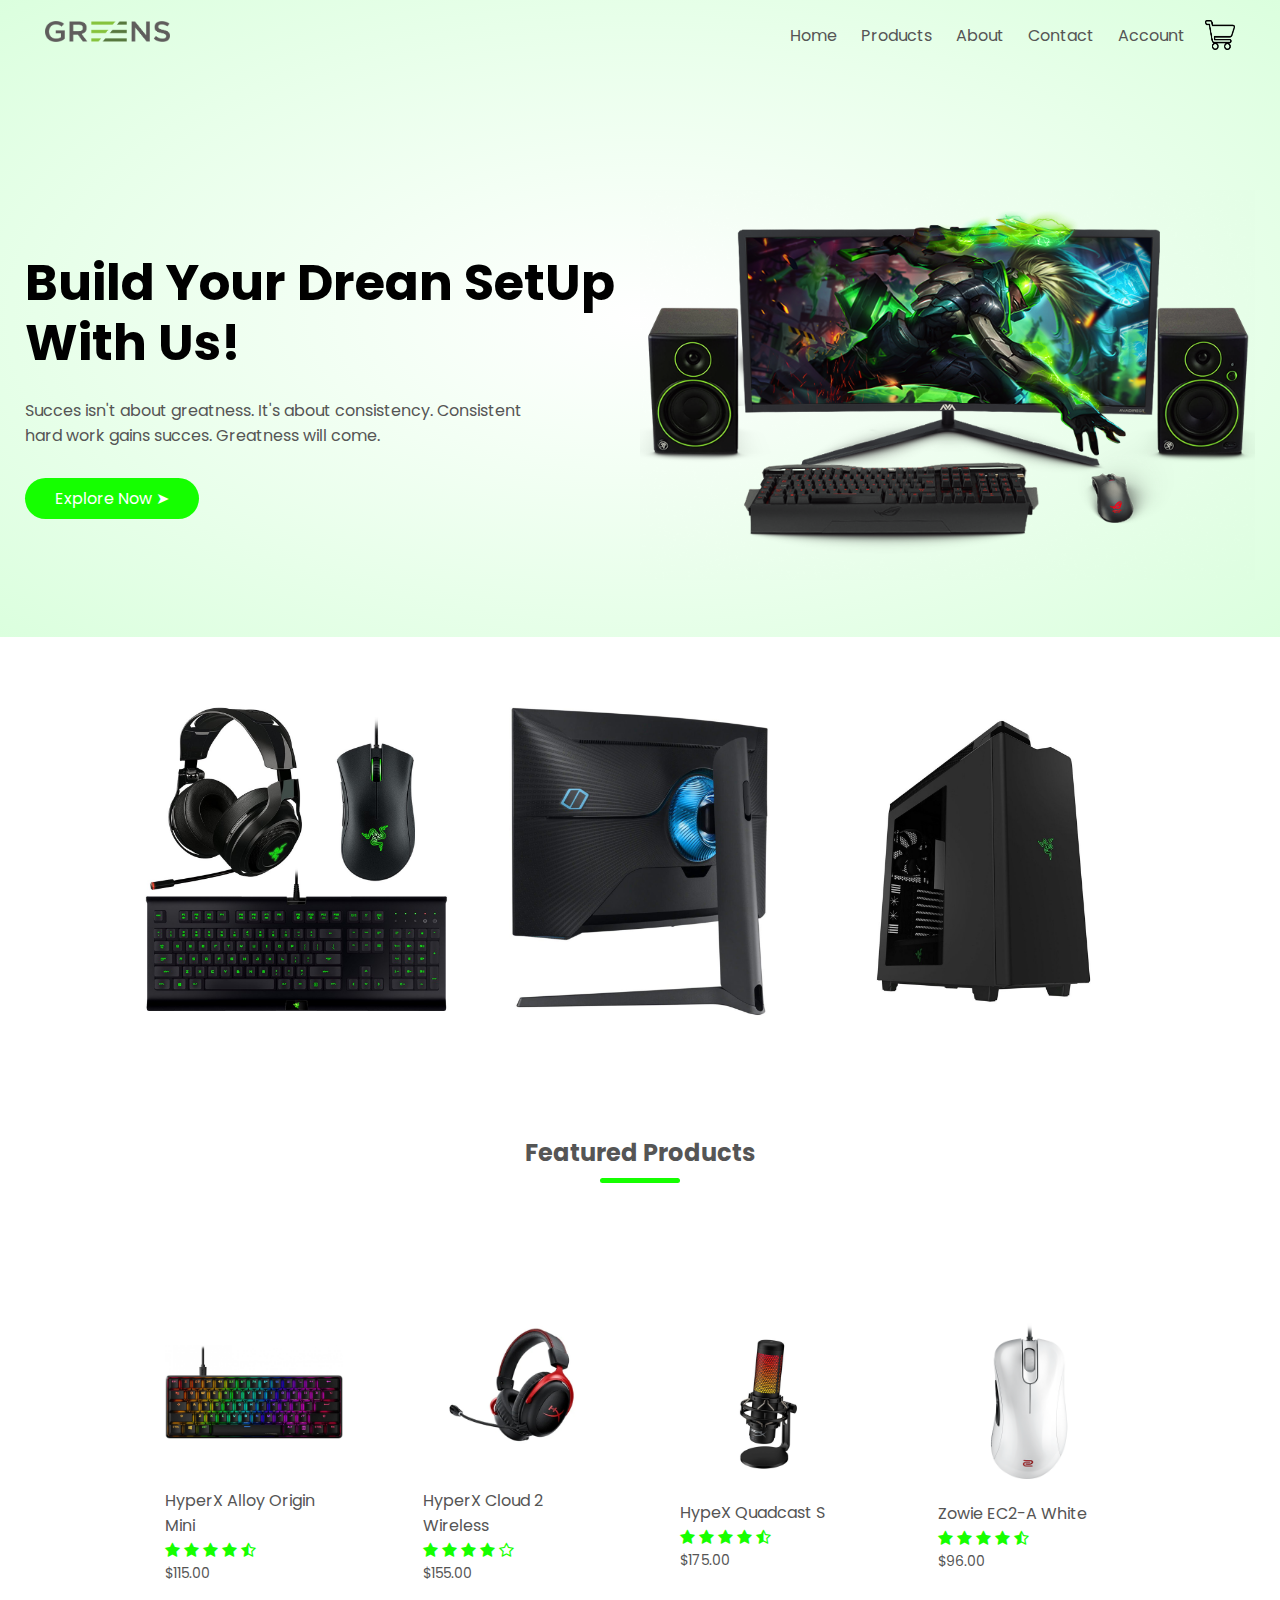
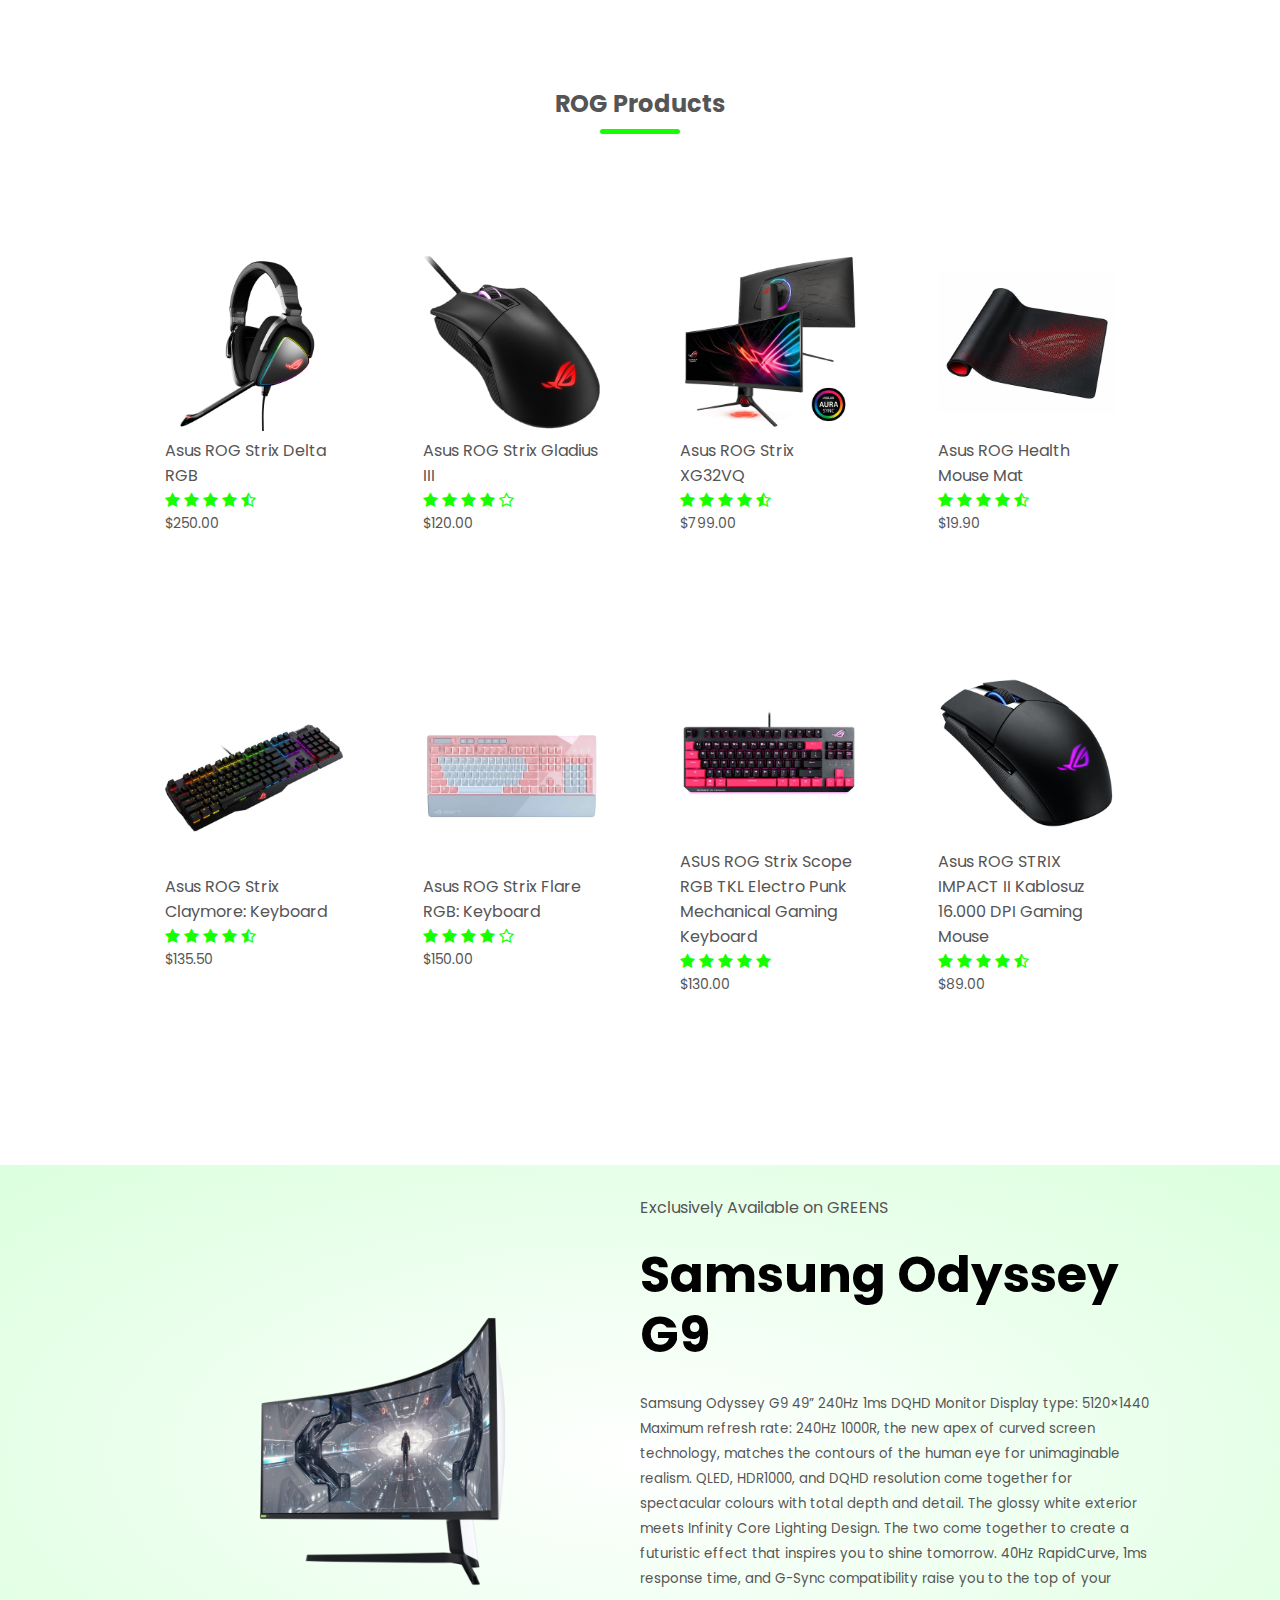
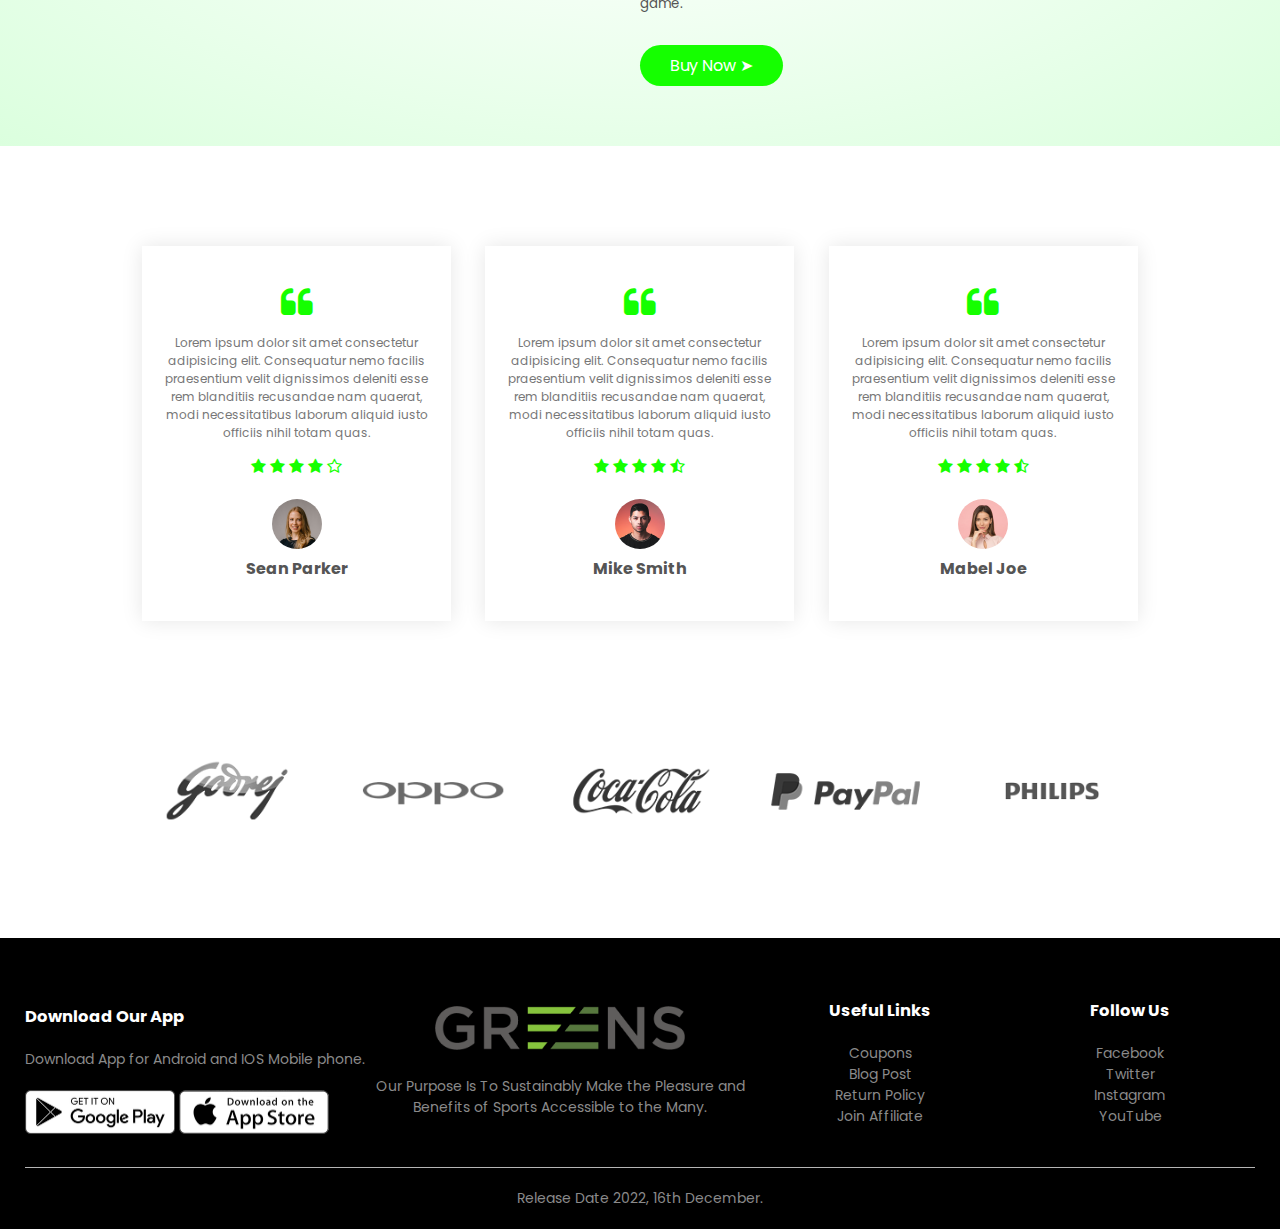
<file: New Web/index.html>
<!DOCTYPE html>
<html lang="en">
<head>
    <meta charset="UTF-8">
    <meta name="viewport" content="width=device-width, initial-scale=1.0">
    <link rel="stylesheet" href="style.css">
    <meta http-equiv="X-UA-Compatible" content="IE=edge">
    <meta name="viewport" content="width=device-width, initial-scale=1.0">
    <title> GREENS | Ecomerce Website Design </title>
    <link rel="preconnect" href="https://fonts.googleapis.com">
    <link href="https://fonts.googleapis.com/css2?family=Poppins:wght@300;400;500;600;700&family=Rubik:wght@300&display=swap" rel="stylesheet">
    <link rel="stylesheet" href="https://stackpath.bootstrapcdn.com/font-awesome/4.7.0/css/font-awesome.min.css">
</head>
<body>
    <div class="header">
    <div class="container">
       <div class="navbar">
        <div class="logo">
            <a href="index.html"><img src="images/logo.png" width="125px"></a>
        </div>
        <nav>
            <ul id="MenuItems">
                <li><a href="">Home</a></li>
                <li><a href="">Products</a></li>
                <li><a href="">About</a></li>
                <li><a href="contact.html">Contact</a></li>
                <li><a href="">Account</a></li>
            </ul>
        </nav>
        <img src="images/cart.png" width=30px height=30px>
        <img src="images/menu.png" class="menu-icon" onclick="menutoggle()">
  </div>
     <div class="row">
        <div class="col-2">
            <h1>Build Your Drean SetUp<br>With Us!</h1>
            <p>Succes isn't about greatness. It's about consistency. Consistent<br>hard work gains succes. Greatness 
            will come.</p>
            <a href="#" class="btn">Explore Now &#10148;</a>
        </div>
        <div class="col-2">
            <img src="images/image1.png">
        </div>
    </div>
    </div>
    </div>

    <!---------- featured categories ---------->
       <div class="categories">
        <div class="small-container">
            <div class="row">
                <div class="col-3">
                    <img src="images/category-1.jpg">
                </div>
                <div class="col-3">
                    <img src="images/category-2.jpg">
                </div>
                <div class="col-3">
                    <img src="images/category-3.jpg">
                </div>
            </div>
        </div>
    </div>
<!------- featured products -------->
    <div class="small-container">
        <h2 class="title">Featured Products</h2>
        <div class="row">
            <div class="col-4">
                <img src="images/product-1.jpg">
                <h4>HyperX Alloy Origin Mini</h4>
                <div class="rating">
                    <i class="fa fa-star"></i>
                    <i class="fa fa-star"></i>
                    <i class="fa fa-star"></i>
                    <i class="fa fa-star"></i>
                    <i class="fa fa-star-half-o"></i>
                </div>
                <p>$115.00</p>
            </div>
            <div class="col-4">
                <img src="images/product-2.jpg">
                <h4>HyperX Cloud 2 Wireless</h4>
                <div class="rating">
                    <i class="fa fa-star"></i>
                    <i class="fa fa-star"></i>
                    <i class="fa fa-star"></i>
                    <i class="fa fa-star"></i>
                    <i class="fa fa-star-o"></i>
                </div>
                <p>$155.00</p>
            </div>
            <div class="col-4">
                <img src="images/product-3.jpg">
                <h4> HypeX Quadcast S</h4>
                <div class="rating">
                    <i class="fa fa-star"></i>
                    <i class="fa fa-star"></i>
                    <i class="fa fa-star"></i>
                    <i class="fa fa-star"></i>
                    <i class="fa fa-star-half-o"></i>
                </div>
                <p>$175.00</p>
            </div>
            <div class="col-4">
                <img src="images/product-4.jpg">
                <h4>Zowie EC2-A White</h4>
                <div class="rating">
                    <i class="fa fa-star"></i>
                    <i class="fa fa-star"></i>
                    <i class="fa fa-star"></i>
                    <i class="fa fa-star"></i>
                    <i class="fa fa-star-half-o"></i>
                </div>
                <p>$96.00</p>
            </div>
        </div>
        <h2 class="title">ROG Products</h2>
        <div class="row">
            <div class="col-4">
                <img src="images/product-5.jpg">
                <h4>Asus ROG Strix Delta RGB</h4>
                <div class="rating">
                    <i class="fa fa-star"></i>
                    <i class="fa fa-star"></i>
                    <i class="fa fa-star"></i>
                    <i class="fa fa-star"></i>
                    <i class="fa fa-star-half-o"></i>
                </div>
                <p>$250.00</p>
            </div>
            <div class="col-4">
                <img src="images/product-6.jpg">
                <h4>Asus ROG Strix Gladius III</h4>
                <div class="rating">
                    <i class="fa fa-star"></i>
                    <i class="fa fa-star"></i>
                    <i class="fa fa-star"></i>
                    <i class="fa fa-star"></i>
                    <i class="fa fa-star-o"></i>
                </div>
                <p>$120.00</p>
            </div>
            <div class="col-4">
                <img src="images/product-7.jpg">
                <h4>Asus ROG Strix XG32VQ</h4>
                <div class="rating">
                    <i class="fa fa-star"></i>
                    <i class="fa fa-star"></i>
                    <i class="fa fa-star"></i>
                    <i class="fa fa-star"></i>
                    <i class="fa fa-star-half-o"></i>
                </div>
                <p>$799.00</p>
            </div>
            <div class="col-4">
                <img src="images/product-8.jpg">
                <h4>Asus ROG Health Mouse Mat</h4>
                <div class="rating">
                    <i class="fa fa-star"></i>
                    <i class="fa fa-star"></i>
                    <i class="fa fa-star"></i>
                    <i class="fa fa-star"></i>
                    <i class="fa fa-star-half-o"></i>
                </div>
                <p>$19.90</p>
            </div>
            <div class="col-4">
                <img src="images/product-9.jpg">
                <h4>Asus ROG Strix Claymore: Keyboard</h4>
                <div class="rating">
                    <i class="fa fa-star"></i>
                    <i class="fa fa-star"></i>
                    <i class="fa fa-star"></i>
                    <i class="fa fa-star"></i>
                    <i class="fa fa-star-half-o"></i>
                </div>
                <p>$135.50</p>
            </div>
            <div class="col-4">
                <img src="images/product-10.jpg">
                <h4>Asus ROG Strix Flare RGB: Keyboard</h4>
                <div class="rating">
                    <i class="fa fa-star"></i>
                    <i class="fa fa-star"></i>
                    <i class="fa fa-star"></i>
                    <i class="fa fa-star"></i>
                    <i class="fa fa-star-o"></i>
                </div>
                <p>$150.00</p>
            </div>
            <div class="col-4">
                <img src="images/product-11.jpg">
                <h4>ASUS ROG Strix Scope RGB TKL Electro Punk Mechanical Gaming Keyboard</h4>
                <div class="rating">
                    <i class="fa fa-star"></i>
                    <i class="fa fa-star"></i>
                    <i class="fa fa-star"></i>
                    <i class="fa fa-star"></i>
                    <i class="fa fa-star"></i>
                </div>
                <p>$130.00</p>
            </div>
            <div class="col-4">
                <img src="images/product-12.jpg">
                <h4>Asus ROG STRIX IMPACT II Kablosuz 16.000 DPI Gaming Mouse</h4>
                <div class="rating">
                    <i class="fa fa-star"></i>
                    <i class="fa fa-star"></i>
                    <i class="fa fa-star"></i>
                    <i class="fa fa-star"></i>
                    <i class="fa fa-star-half-o"></i>
                </div>
                <p>$89.00</p>
            </div>
        </div>
    </div>
    <!---------- Offer ---------->
    <div class="offer">
        <div class="small-container">
            <div class="row">
                <div class="col-2">
                    <img src="images/exclusive.png" class="offer-img">
                </div>
                <div class="col-2">
                    <p>Exclusively Available on GREENS</p>
                    <h1>Samsung Odyssey G9</h1>
                    <small>Samsung Odyssey G9 49” 240Hz 1ms DQHD Monitor
                    Display type: 5120×1440 Maximum refresh rate: 240Hz
                    1000R, the new apex of curved screen technology, matches
                    the contours of the human eye for unimaginable realism.
                    QLED, HDR1000, and DQHD resolution come together for 
                    spectacular colours with total depth and detail.
                    The glossy white exterior meets Infinity Core Lighting Design.
                    The two come together to create a futuristic 
                    effect that inspires you to shine tomorrow.
                    40Hz RapidCurve, 1ms response time, and G-Sync compatibility raise you to the top of your game.</small>
                    <br>
                    <a href="" class="btn"> Buy Now &#10148;</a>
                </div>
            </div>
        </div>
    </div>
    <!------- testimonial --------->
        <div class="testimonial">
            <div class="small-container">
                <div class="row">
                    <div class="col-3">
                        <i class="fa fa-quote-left"></i>
                        <p>Lorem ipsum dolor sit amet consectetur adipisicing elit.
                        Consequatur nemo facilis praesentium velit dignissimos deleniti 
                        esse rem blanditiis recusandae nam quaerat, modi necessitatibus 
                        laborum aliquid iusto officiis nihil totam quas.</p>
                        <div class="rating">
                            <i class="fa fa-star"></i>
                            <i class="fa fa-star"></i>
                            <i class="fa fa-star"></i>
                            <i class="fa fa-star"></i>
                            <i class="fa fa-star-o"></i>
                        </div>
                        <img src="images/user-1.png">
                        <h3>Sean Parker</h3>
                    </div>
                    <div class="col-3">
                        <i class="fa fa-quote-left"></i>
                        <p>Lorem ipsum dolor sit amet consectetur adipisicing elit.
                        Consequatur nemo facilis praesentium velit dignissimos deleniti 
                        esse rem blanditiis recusandae nam quaerat, modi necessitatibus 
                        laborum aliquid iusto officiis nihil totam quas.</p>
                        <div class="rating">
                            <i class="fa fa-star"></i>
                            <i class="fa fa-star"></i>
                            <i class="fa fa-star"></i>
                            <i class="fa fa-star"></i>
                            <i class="fa fa-star-half-o"></i>
                        </div>
                        <img src="images/user-2.png">
                        <h3>Mike Smith</h3>
                    </div>
                    <div class="col-3">
                        <i class="fa fa-quote-left"></i>
                        <p>Lorem ipsum dolor sit amet consectetur adipisicing elit.
                        Consequatur nemo facilis praesentium velit dignissimos deleniti 
                        esse rem blanditiis recusandae nam quaerat, modi necessitatibus 
                        laborum aliquid iusto officiis nihil totam quas.</p>
                        <div class="rating">
                            <i class="fa fa-star"></i>
                            <i class="fa fa-star"></i>
                            <i class="fa fa-star"></i>
                            <i class="fa fa-star"></i>
                            <i class="fa fa-star-half-o"></i>
                        </div>
                        <img src="images/user-3.png">
                        <h3>Mabel Joe</h3>
                    </div>
                </div>
            </div>
        </div>

<!------- brands -------->
        <div class="brands">
            <div class="small-container">
                <div class="row">
                    <div class="col-5">
                        <img src="images/logo-godrej.png">
                    </div>
                    <div class="col-5">
                        <img src="images/logo-oppo.png">
                    </div>
                    <div class="col-5">
                        <img src="images/logo-coca-cola.png">
                    </div>
                    <div class="col-5">
                        <img src="images/logo-paypal.png">
                    </div>
                    <div class="col-5">
                        <img src="images/logo-philips.png">
                    </div>
                </div>
            </div>
        </div>
<!------ footer ------->
    <div class="footer">
        <div class="container">
            <div class="row">
                <div class="footer-col-1">
                    <h3> Download Our App</h3>
                    <p>Download App for Android and IOS Mobile phone.</p>
                    <div class="app-logo">
                        <img src="images/play-store.png">
                        <img src="images/app-store.png">
                    </div>
                </div>
                <div class="footer-col-2">
                    <img src="images/logo.png">
                    <p>Our Purpose Is To Sustainably Make the Pleasure and
                    Benefits of Sports Accessible to the Many.</p>
                </div>
                <div class="footer-col-3">
                    <h3>Useful Links</h3>
                    <ul>
                        <li>Coupons</li>
                        <li>Blog Post</li>
                        <li>Return Policy</li>
                        <li>Join Affiliate</li>
                    </ul>
                </div>
                <div class="footer-col-4">
                    <h3>Follow Us</h3>
                    <ul>
                        <li>Facebook</li>
                        <li>Twitter</li>
                        <li>Instagram</li>
                        <li>YouTube</li>
                    </ul>
                </div>
            </div>
            <hr>
            <p class="releasedate">Release Date 2022, 16th December.</p>
        </div>
    </div>
<!--------- js for toggle menu ---------->
    <script>
        var MenuItems = document.getElementById("MenuItems");

        MenuItems.style.maxHeight = "0px";
        function menutoggle(){
            if(MenuItems.style.maxHeight == "0px")
            {
                    MenuItems.style.maxHeight = "200px";
            }
            else
            {
                MenuItems.style.maxHeight = "0px";
            }
        }
    </script>
</body>
</html>
</file>
<file: New Web/style.css>
@import url('https://fonts.googleapis.com/css?family=Poppins:300,400,500,600,700,800,900&display=swap');
*{
    margin: 0;
    padding: 0;
    box-sizing: border-box;
}

body{
    font-family: 'Poppins', sans-serif;
}
.navbar{
    display: flex;
    align-items: center;
    padding: 20px;
}
nav{
    flex: 1;
    text-align: right;
}
nav ul{
    display: inline-block;
    list-style-type: none;
}
nav ul li{
    display: inline-block;
    margin-right: 20px;
}
a{
    text-decoration: none;
    color: #555;
}
p{
    color: #555;
}
.container{
    max-width: 2300px;
    margin: auto;
    padding-left: 25px;
    padding-right: 25px;
}
.row{
    display: flex;
    align-items: center;
    flex-wrap: wrap;
    justify-content: space-around;
}
.col-2{
    flex-basis: 50%;
    min-width: 300px;
}
.col-2 img{
    max-width: 100%;
    padding: 50px 0;
}
.col-2 h1{
    font-size: 50px;
    line-height: 60px;
    margin: 25px 0;
}
.btn{
    display: inline-block;
    background: rgb(21, 255, 0);
    color: #fff;
    padding: 8px 30px;
    margin: 30px 0;
    border-radius: 30px;
    transition: background 0.5s;
}
.btn:hover{
    background: #1b4e1f;
}
.header{
    background: radial-gradient(#fff, #dbffde);
}
.header img{
    cursor: pointer;
}
.header .row{
    margin-top: 70px;
}
.categories{
    margin: 70px 0;
}
.col-3{
    flex-basis: 30%;
    min-width: 250px;
    margin-bottom: 30px;
}
.col-3 img{
    width: 100%;
}
.small-container{
    max-width: 1080px;
    margin: auto;
    padding-left: 25px;
    padding-right: 25px;
}
.col-4{
    flex-basis: 25%;
    padding: 40px;
    min-width: 200px;
    margin-bottom: 50px;
    transition: transform 0.5s;
}
.col-4 img{
    width: 100%;
}
.title{
    text-align: center;
    margin: 0 auto 80px;
    position: relative;
    line-height: 60px;
    color: #555;
}
.title::after{
    content: '';
    background: rgb(21, 255, 0);
    width: 80px;
    height: 5px;
    border-radius: 5px;
    position: absolute;
    bottom: 0;
    left: 50%;
    transform: translateX(-50%);
}

h4{
    color: #555;
    font-weight: normal;
}
.col-4 p{
    font-size: 14px;
}
.rating .fa{
    color: rgb(21, 255, 0);
}
.col-4:hover{
    cursor: pointer;
    transform: translateY(-5px);
}
.offer{
    background: radial-gradient(#fff, #dbffde);
    margin-top: 80px;
    padding: 30px 0;
}
.col-2 .offer-img{
    padding: 50px;
}
small{
    color: #555;
}


/*--------testimonial--------*/
.testimonial{
    padding-top: 100px;
}
.testimonial .col-3{
    text-align: center;
    padding: 40px 20px;
    box-shadow: 0 0 20px 0px rgba(0, 0, 0, 0.1);
    cursor: pointer;
    transition: transform 0.5s;
}
.testimonial .col-3 img{
    width: 50px;
    margin-top: 20px;
    border-radius: 50%;
}
.testimonial .col-3:hover{
    transform: translateY(-10px);
}
.fa.fa-quote-left{
    font-size: 34px;
    color: rgb(21, 255, 0);
}
.col-3 p{
    font-size: 12px;
    margin: 12px 0;
    color: #777;
}
.testimonial .col-3 h3{
    font-family: 600;
    color: #555;
    font-size: 16px;
}

/*--------- brands ---------*/
.brands{
    margin: 100px auto;
}
.col-5{
    width: 160px;
}
.col-5 img{
    width: 100%;
    cursor: pointer;
    filter: grayscale(100%);
}
.col-5 img:hover{
    filter: grayscale(0);
}


/*---------- footer ------------*/

.footer{
    background: #000;
    color: #8a8a8a;
    font-size: 14px;
    padding: 60px 0 20px;
}
.footer p{
    color: #8a8a8a;
}
.footer h3{
    color: #fff;
    margin-bottom: 20px;
}
.foter-col-1, .footer-col-2, .footer-col-3, .footer-col-4{
    min-width: 250px;
    margin-bottom: 20px;
}
.foter-col-1{
    flex-basis: 30%;
}
.footer-col-2{
    flex: 1;
    text-align: center;
}
.footer-col-2 img{
    width: 250px;
    margin-bottom: 20px;
}
.footer-col-3, .footer-col-4{
    flex-basis: 12%;
    text-align: center;
}
ul{
    list-style-type: none;
}
.app-logo{
    margin-top: 20px;
}
.app-logo img{
    width: 150px;
}
.footer hr{
    border: none;
    background: #b5b5b5;
    height: 1px;
    margin: 20px 0;
}
.releasedate{
    text-align: center;
}

.menu-icon{
    width: 28px;
    margin-left: 20px;
    display: none;
}
.app-logo{
    cursor: pointer;
}

/*-------- media query for menu ---------*/

@media only screen and (max-width: 800px){
    nav ul{
        position: absolute;
        top: 70px;
        left: 0;
        background: #333;
        width: 100%;
        overflow: hidden;
        transition: max-height 0.5s;
        display: block;
        text-align: center;
    }
    nav ul li{
        display: block;
        margin-right: 10px;
        margin-top: 10px;
        margin-bottom: 10px;
    }
    nav ul li a{
        color: #fff;
    }
    .menu-icon{
        display: block;
        cursor: pointer;
    }
}

/*----- media query for less than 600 screen size -----*/
@media only screen and (max-width: 600px){
    .row{
        text-align: center;
    }
    .col-2, .col-3, .col-4{
        flex-basis: 100%;
    }
}

/*--------- Contact Section ------------*/

@import url('https://fonts.googleapis.com/css2?family=Rubik:wght@300&display=swap');
*
{
    margin: 0;
    padding: 0;
    box-sizing: border-box;
    font-family: "Poppins", sans-serif;
    scroll-behavior: smooth;
}
.contact-section
{
    width: 100%;
    display: flex;
    justify-content: center;
    align-items: center;
}
.contact-info
{
    color: rgb(21, 255, 0);
    max-width: 500px;
    line-height: 65px;
    padding-left: 50px;
    font-size: 18px;
}
.contact-info i
{
    margin-top: 20px;
    font-size: 25px;
}
.contact-form
{
    max-width: 700px;
    margin-right: 50px;
}
.contact-info, .contact-form
{
    flex: 1;
}
.contact-form h2
{
    color: rgb(21, 255, 0);
    text-align: center;
    font-size: 35px;
    text-transform: uppercase;
    margin-bottom: 30px;
}
.contact-form .text-box
{
    background: #fff;
    color: rgb(21, 255, 0);
    border: none;
    width: calc(50% - 10px);
    height: 50px;
    padding: 12px;
    font-size: 15px;
    border-radius: 5px;
    box-shadow: 0 3px 3px rgba(0, 0, 0, 0.1);
    margin-bottom: 20px;
    opacity: 0,9;
}
.contact-form .text-box:first-child
{
    margin-right: 15px;
}
.contact-form textarea
{
    background: #fff;
    color: rgb(21, 255, 0);
    border: none;
    width: 100%;
    padding: 12px;
    font-size: 15px;
    min-height: 400px;
    resize: vertical;
    border-radius: 5px;
    box-shadow: 0 3px 3px rgba(0, 0, 0, 0.1);
    margin-bottom: 20px;
    opacity: 0.9;
}
.contact-form .send-btn
{
    float: right;
    background: rgb(21, 255, 0);
    color: #fff;
    border: none;
    width: 120px;
    height: 40px;
    font-size: 15;
    font-weight: 600;
    text-transform: uppercase;
    letter-spacing: 2px;
    border-radius: 5px;
    cursor: pointer;
    transition: 0.3s;
    transition-property: background;
}
.contact-form .send-btn:hover{
    background: #1b4e1f;
}

@media screen and (max-width: 950px){
    .contact-section{
        flex-direction: column;
    }

    .contact-info, .contact-form{
        margin: 30px 50px;
    }

    .contact-form h2{
        font-size: 30px;
    }

    .contact-form .text-box{
        width: 100%;
    }
}
</file>
